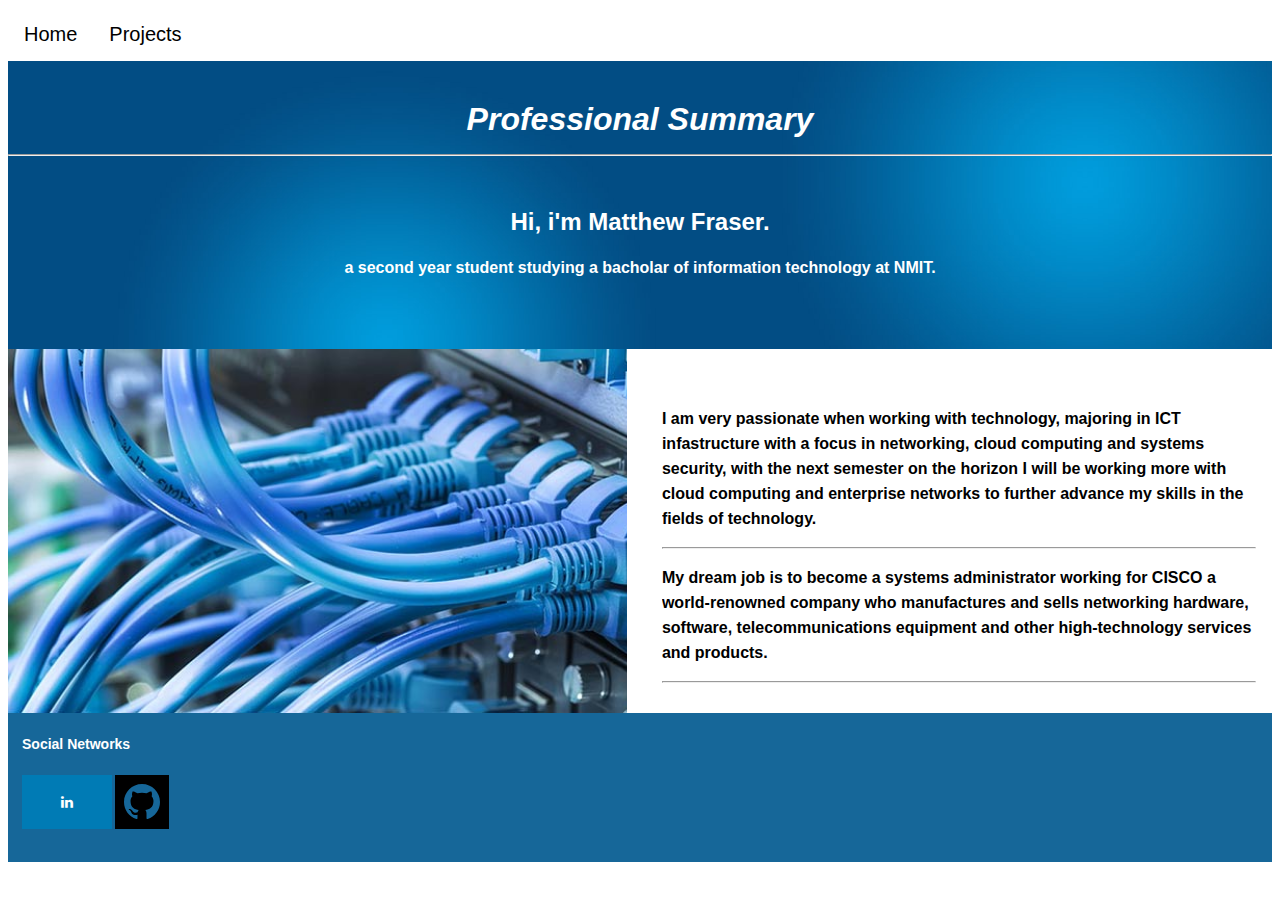
<file: index.html>
<!DOCTYPE html>
<html>

<head>
    <meta charset="utf-8">
    <meta http-equiv="X-UA-Compatible" content="IE=edge">
    <title>Portfollio</title>
    <meta name="description" content="">
    <meta name="viewport" content="width=device-width, initial-scale=1">
    <link rel="stylesheet" href="index.css">
    <link rel="stylesheet" href="https://cdnjs.cloudflare.com/ajax/libs/font-awesome/4.7.0/css/font-awesome.min.css">


</head>

<body>
    <div style="min-width: 960px; margin: 0 auto;">
        <div class="topnav">
            <a href="index.html">Home</a>
            <a href="projects.html">Projects</a>

        </div>
        <div class="intro">
            <br>

            <h1>Professional Summary</h1>
            <hr>
            <br>
            <h2>Hi, i'm Matthew Fraser.</h2>
            <h4>a second year student studying a bacholar of information technology at NMIT.</h4>
        </div>

        <div id="ethernet"></div>
        <div id="text-box"><br>
            <p>I am very passionate when working with technology, majoring in ICT infastructure with a focus in
                networking, cloud computing and
                systems security, with the next semester on the horizon I will be working more with cloud computing and
                enterprise
                networks to further advance my skills in the fields of technology.
                <hr>
                <p>My dream job is to become a systems administrator working for CISCO a world-renowned company who
                    manufactures and
                    sells networking hardware, software, telecommunications equipment and other high-technology services
                    and products.
                    <hr>

                    <p>With over 5 years experience within the hospitality sector I understand the importance of urgency
                        and
                        effective team work to provide the best quality products for the consumer as possible.

        </div>
        <div id="footer">
            <div id="footer-content">
                <h4>Social Networks</h4>
                        <a href="https://www.linkedin.com/in/matthew-fraser-02baa618b/" class="fa fa-linkedin"></a>
                        <a href="https://github.com/matthewfraser500">
                            <img src="images/iconmonstr-github-2.svg" width="60em" height="54em">
                        </a>
                        <br><br>
            </div>
        </div>
    </div>
</body>

</html>
</file>
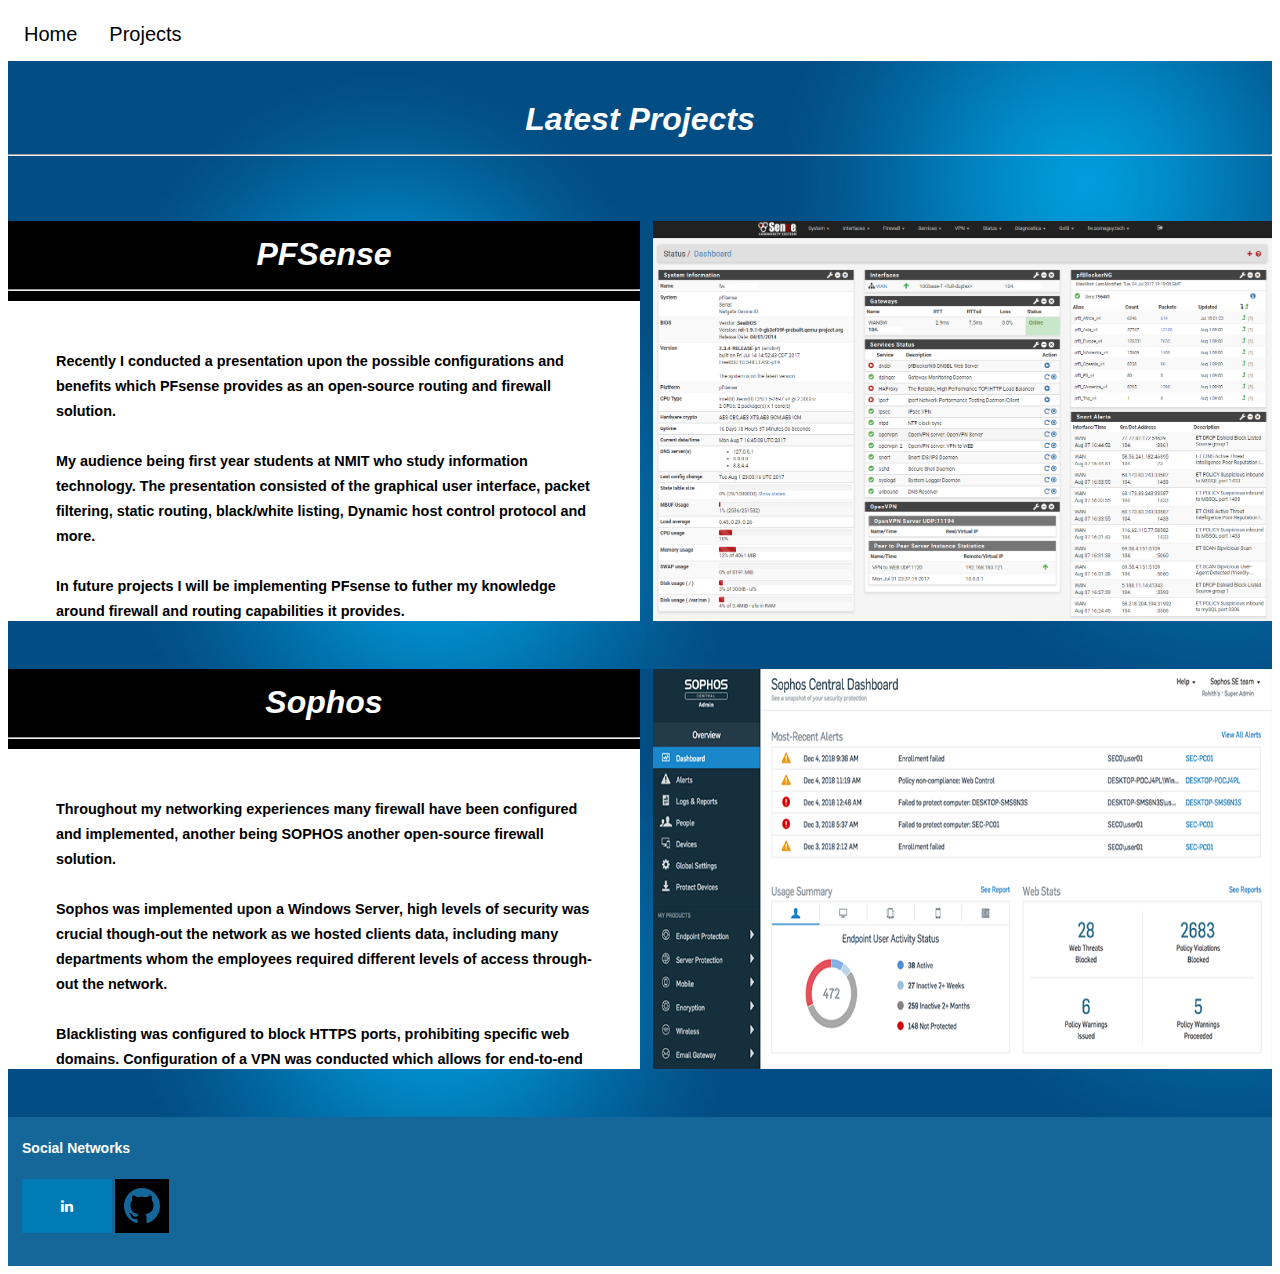
<file: projects.html>
<!DOCTYPE html>
<html>

<head>
    <meta charset="utf-8">
    <meta http-equiv="X-UA-Compatible" content="IE=edge">
    <title>Portfollio</title>
    <meta name="description" content="">
    <meta name="viewport" content="width=device-width, initial-scale=1">
    <link rel="stylesheet" href="index.css">
    <link rel="stylesheet" href="https://cdnjs.cloudflare.com/ajax/libs/font-awesome/4.7.0/css/font-awesome.min.css">
</head>

<body>
    <div style="min-width: 960px; margin: 0 auto;">
        <div class="topnav">
            <a href="index.html">Home</a>
            <a href="projects.html">Projects</a>
        </div>
        <div class="intro_projects">

            <br>
            <h1>Latest Projects</h1>
            <hr>
        </div>
        <div id="left-header">
            <h1>PFSense</h1>
            <hr>
        </div>
        <div class="right-div">
            <img src="images/pfsense.png">
        </div>

        <div class="left-div">
            <p>Recently I conducted a presentation upon the possible configurations and benefits which PFsense provides
                as an open-source routing and firewall solution.
                <br><br>My audience being first year students at NMIT who study information technology. The presentation
                consisted of the graphical user interface, packet filtering, static routing, black/white listing,
                Dynamic host control protocol and more.
                <br> <br>In future projects I will be implementing PFsense to futher my knowledge around firewall and
                routing capabilities it provides.
        </div>
        <div id="color-break"></div>
        <div id="left-header">
            <h1>Sophos</h1>
            <hr>
        </div>
        <div class="right-div">
            <img src="images/central-dashboard-0.png">
        </div>
        <div class="left-div">
            <p>Throughout my networking experiences many firewall have been configured and implemented, another being
                SOPHOS another open-source firewall solution.
                <br><br>Sophos was implemented upon a Windows Server, high levels of security was crucial though-out the
                network as we hosted clients data, including many departments whom the employees required different
                levels of access through-out the network.
                <br><br>Blacklisting was configured to block HTTPS ports, prohibiting specific web domains.
                Configuration of a VPN was conducted which allows for end-to-end connectivity for employees out in the
                field, allowing them to remotely connect into our servers should the need arise.
        </div>
        <div id="color-break"></div>

        <div id="footer">
            <div id="footer-content">
                <h4>Social Networks</h4>
                <a href="https://www.linkedin.com/in/matthew-fraser-02baa618b/" class="fa fa-linkedin"></a>
                <a href="https://github.com/matthewfraser500">
                    <img src="images/iconmonstr-github-2.svg" width="60em" height="54em">
                </a>
                <br><br>
            </div>
        </div>
    </div>
</body>

</html>
</file>
<file: index.css>
body {
    background-color: white;
    font-family: 'Raleway', sans-serif;
    font-weight: 400;
    line-height: 25px;
}

.topnav {
    overflow: hidden;
    background-color: white;
}

.topnav a {
    float: left;
    color: black;
    text-align: center;
    padding: 14px 16px;
    text-decoration: none;
    font-size: 20px;
}


.intro {
    overflow: hidden;
    text-align: center;
    color: white;
    height: 18em;
    width: 100%;
    background-image: url("images/banner.jpg");
    background-size: 100%;
}

.intro_projects {
    overflow: hidden;
    text-align: center;
    color: white;
    height: 10em;
    width: 100%;
    background-image: url("images/banner.jpg");
    background-size: 100%;
}


.intro h1 {
    font-style: italic;
}

.intro_projects h1 {
    font-style: italic;
}

#ethernet {
    width: 49%;
    height: 22.75em;
    background-image: url("images/banner-networking-solutions.jpg");
    background-size: cover;
    float: left;
    max-height: 22.75em;
    overflow: auto;
}

#text-box {
    width: 47%;
    height: 20.75em;
    background-color: white;
    font-weight: bolder;
    float: right;
    margin: 1em;
    overflow: auto;
}

#left-header {
    width: 50%;
    height: 5em;
    float: left;
    box-sizing: border-box;
    text-align: center;
    background-color: black;
    overflow: auto;
    color: white;
    margin-left: auto;
    margin-right: auto;
    font-style: italic;
}

.left-div {
    width: 50%;
    height: 20em;
    float: left;
    box-sizing: border-box;
    background-color: white;
    padding: 3em;
    margin-left: auto;
    margin-right: auto;
    overflow: auto;
}

.left-div p {
    font-size: 90%;
    font-weight: 600;
    margin: auto;
}

.right-div {
    width: 50%;
    height: 25em;
    float: right;
    box-sizing: border-box;
    overflow: auto;
    background-size: cover;
}

.right-div img {
    width: 98%;
    height: 100%;
    display: block;
    float: right;
}

#color-break {
    height: 28em;
    width: 100%;
    margin: auto;
    background-image: url("images/banner.jpg");
    background-size: cover;
}

.fa {
    padding: 20px;
    font-size: 30px;
    width: 50px;
    text-align: center;
    text-decoration: none;
    float: left;
}

.fa-linkedin {
    background: #007bb5;
    color: white;
    float: left;
}

#footer {
    width: 100%;
    color: white;
    overflow: auto;
    font-size: 14px;
    background: rgb(22, 103, 153);
}

#footer-content {
    padding-left: 1em;
    width: 20%;
}
</file>
